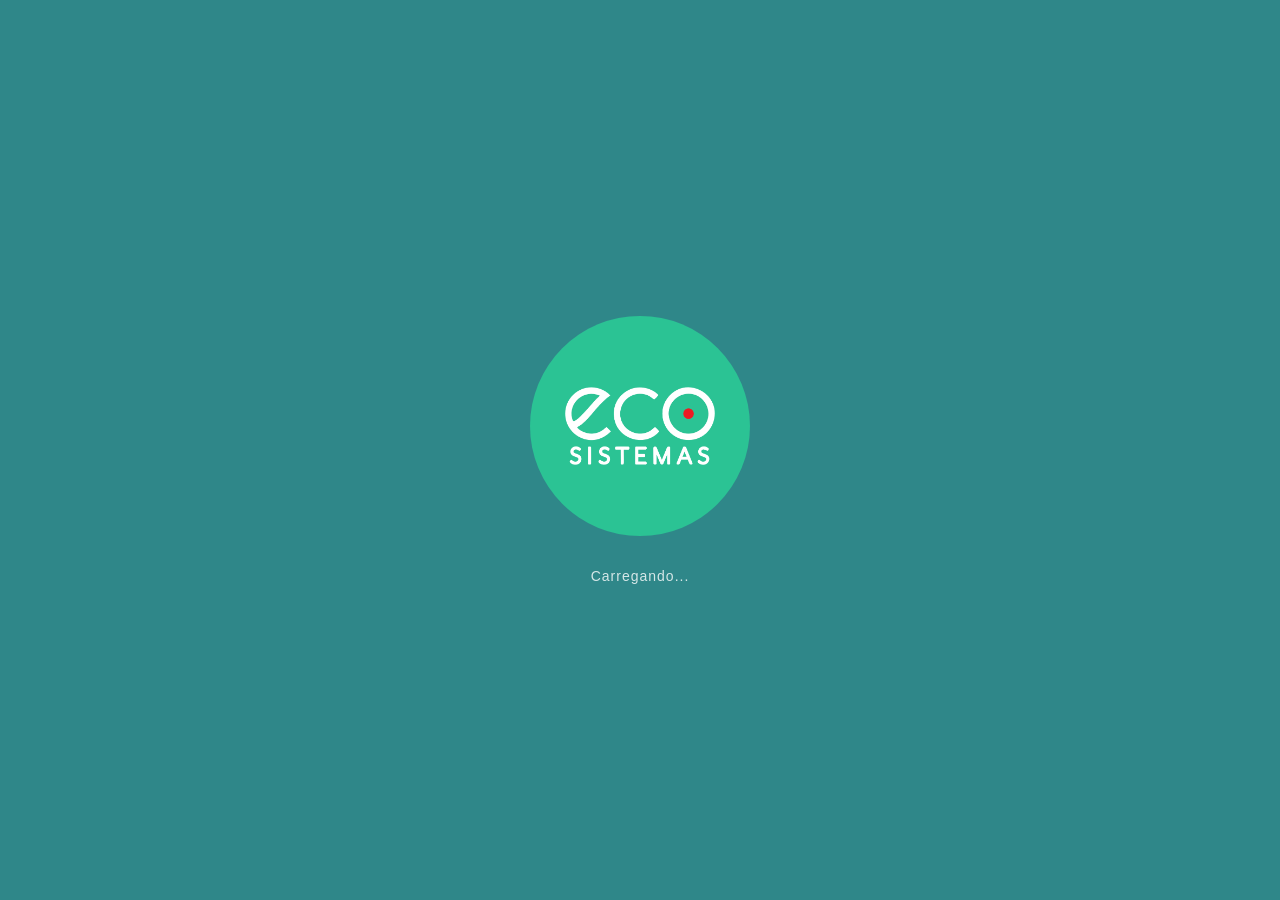
<file: frontend/index.html>
<!DOCTYPE html>
<html lang="pt-BR">
<head>
    <meta charset="UTF-8">
    <meta name="viewport" content="width=device-width, initial-scale=1.0">
    <title>ECO Sistemas - DN</title>
    <link rel="stylesheet" href="css/style.css">
    <style>
        .splash-container {
            width: 100%;
            height: 100vh;
            display: flex;
            flex-direction: column;
            align-items: center;
            justify-content: center;
            background-color: #2F8789;
        }

        .splash-circulo {
            width: 220px;
            height: 220px;
            background-color: #2BC394;
            border-radius: 50%;
            display: flex;
            align-items: center;
            justify-content: center;
            animation: pulsar 1.5s ease-in-out infinite;
        }

        .splash-circulo img {
            width: 150px;
        }

        .splash-texto {
            margin-top: 32px;
            font-size: 14px;
            color: #FFFFFF;
            opacity: 0.8;
            letter-spacing: 1px;
        }

        @keyframes pulsar {
            0%   { transform: scale(1);    }
            50%  { transform: scale(1.05); }
            100% { transform: scale(1);    }
        }
    </style>
</head>
<body>

<div class="splash-container">
    <div class="splash-circulo">
        <img src="assets/logo-vertical.png" alt="ECO Sistemas">
    </div>
    <p class="splash-texto">Carregando...</p>
</div>

<script>
    // Aguarda 2.5 segundos e redireciona para a tela de login
    setTimeout(function() {
        window.location.href = 'login.html';
    }, 2500);
</script>

</body>
</html>
</file>
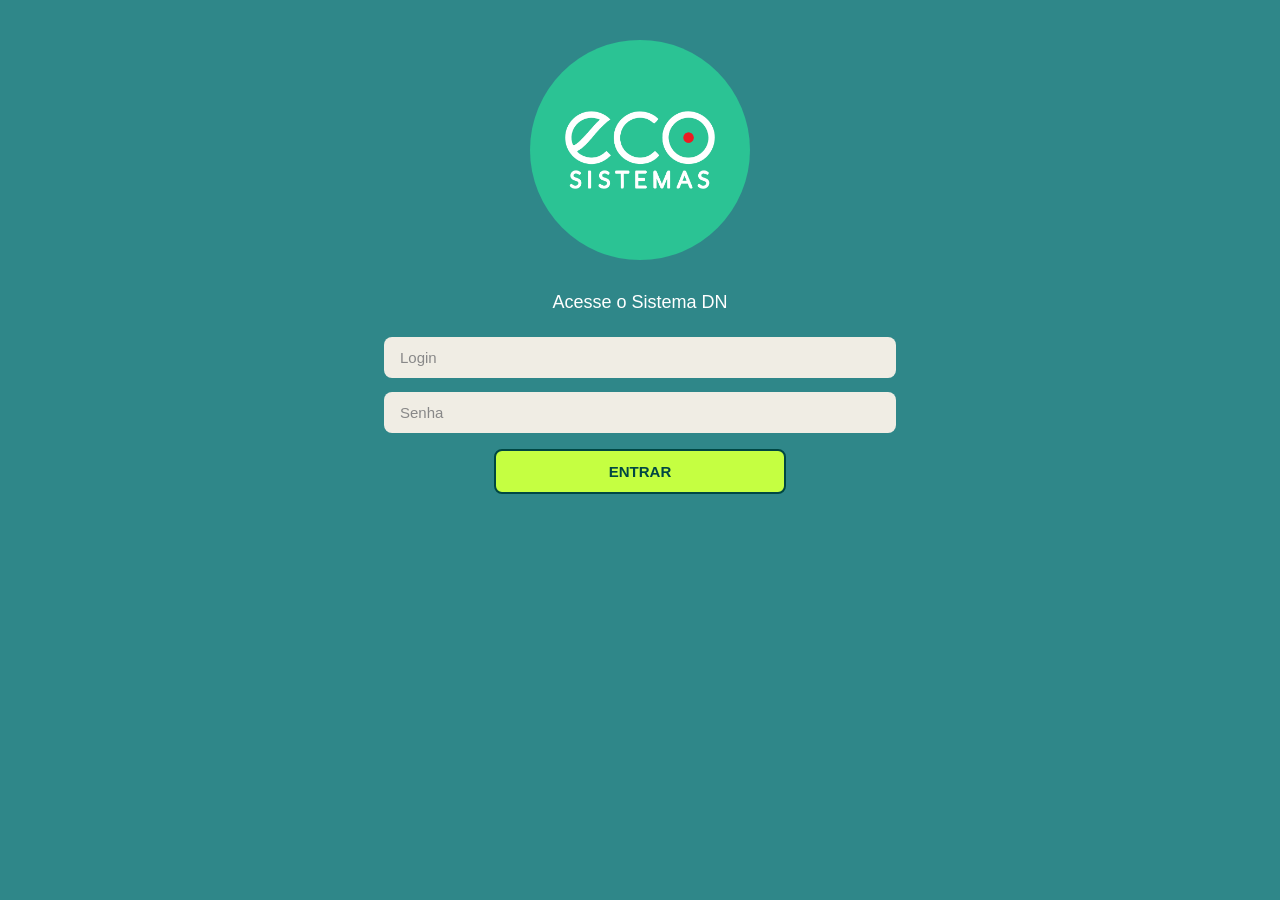
<file: frontend/entrega-concluido.html>
<!DOCTYPE html>
<html lang="pt-BR">
<head>
    <meta charset="UTF-8">
    <meta name="viewport" content="width=device-width, initial-scale=1.0">
    <title>ECO Sistemas - Chamado Atendido</title>
    <link rel="stylesheet" href="css/style.css">
    <style>
        .home-container {
            width: 100%;
            min-height: 100vh;
            background-color: #2F8789;
            padding-bottom: 40px;
        }

        .titulo-tela {
            text-align: center;
            font-size: 16px;
            font-weight: bold;
            color: #FFFFFF;
            margin: 16px 0 8px 0;
        }

        .area-central {
            display: flex;
            flex-direction: column;
            align-items: center;
            justify-content: center;
            min-height: 60vh;
            gap: 24px;
        }
    </style>
</head>
<body>

<div class="home-container">

    <!-- HEADER -->
    <div class="header">
        <img src="assets/logo-horizontal.png" alt="ECO Sistemas">
        <span class="data-local" id="dataAtual"></span>
    </div>

    <!-- CONTEÚDO -->
    <div class="conteudo">

        <p class="titulo-tela">Fechamento da Entrega</p>

        <div class="area-central">

            <!-- ÍCONE DE LOADING -->
            <div class="loading" id="iconeLoading"></div>

            <!-- ALERTA DE CHAMADO ATENDIDO -->
            <div class="alerta-atendido" id="alertaAtendido" style="display:none;">
                <p class="titulo">CHAMADO ATENDIDO!</p>
                <p>O chamado foi atendido e salvo.</p>
                <p>Bom trabalho.</p>
            </div>

        </div>

    </div>
</div>

<script src="js/entrega-concluido.js"></script>

</body>
</html>
</file>
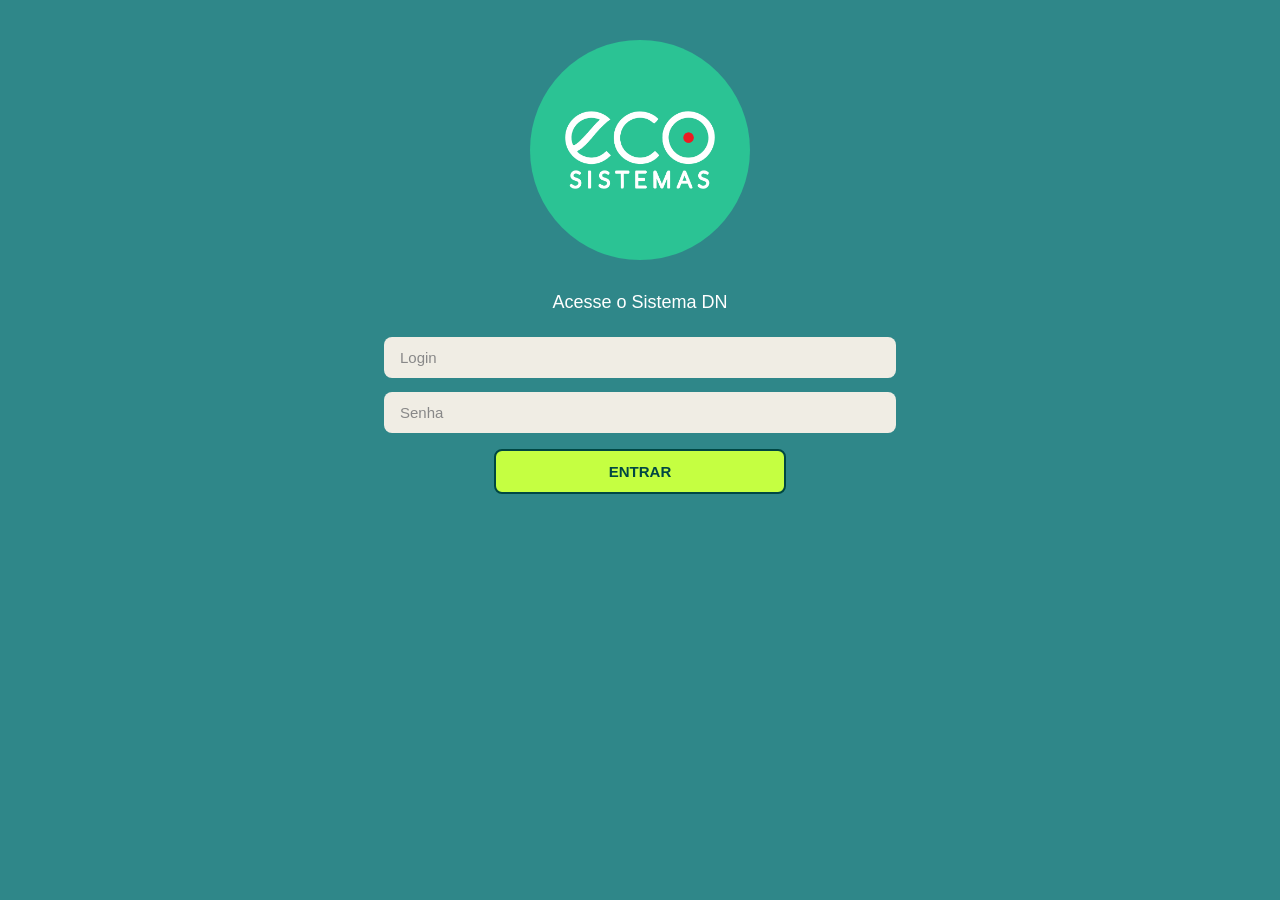
<file: frontend/entrega-fechamento.html>
<!DOCTYPE html>
<html lang="pt-BR">
<head>
    <meta charset="UTF-8">
    <meta name="viewport" content="width=device-width, initial-scale=1.0">
    <title>ECO Sistemas - Fechamento da Entrega</title>
    <link rel="stylesheet" href="css/style.css">
    <style>
        .home-container {
            width: 100%;
            min-height: 100vh;
            background-color: #2F8789;
            padding-bottom: 40px;
        }

        .titulo-tela {
            text-align: center;
            font-size: 16px;
            font-weight: bold;
            color: #FFFFFF;
            margin: 16px 0 8px 0;
        }

        .campo-consultor {
            width: calc(100% - 48px);
            max-width: 340px;
            margin: 8px auto;
            padding: 12px 16px;
            border-radius: 8px;
            background-color: #F0EDE4;
            color: #000000;
            font-size: 14px;
            opacity: 0.8;
        }

        .campo-com-botao {
            width: calc(100% - 48px);
            max-width: 340px;
            margin: 8px auto;
            display: flex;
            gap: 8px;
            align-items: center;
        }

        .campo-com-botao input {
            flex: 1;
            padding: 12px 16px;
            border-radius: 8px;
            border: none;
            background-color: #F0EDE4;
            color: #000000;
            font-size: 14px;
            outline: none;
        }

        .btn-caneta {
            width: 48px;
            height: 48px;
            background-color: #2BC394;
            border: 2px solid #004743;
            border-radius: 8px;
            cursor: pointer;
            display: flex;
            align-items: center;
            justify-content: center;
            flex-shrink: 0;
            font-size: 20px;
        }

        .btn-caneta:active {
            opacity: 0.85;
        }

        .tela-assinatura {
            display: none;
            position: fixed;
            top: 0;
            left: 0;
            width: 100%;
            height: 100%;
            background-color: #2F8789;
            z-index: 999;
            flex-direction: column;
            align-items: center;
            justify-content: center;
        }

        .tela-assinatura.ativa {
            display: flex;
        }

        .tela-assinatura canvas {
            background-color: #F0EDE4;
            border-radius: 8px;
            border: 2px solid #004743;
            touch-action: none;
        }

        .tela-assinatura .instrucao {
            color: #FFFFFF;
            font-size: 14px;
            margin-bottom: 16px;
            text-align: center;
        }

        .botoes-assinatura {
            display: flex;
            gap: 12px;
            margin-top: 16px;
            flex-wrap: wrap;
            justify-content: center;
        }

        .botoes-assinatura button {
            padding: 12px 24px;
            border-radius: 8px;
            font-size: 14px;
            font-weight: bold;
            cursor: pointer;
            border: 2px solid #004743;
        }

        .btn-confirmar-assinatura {
            background-color: #C5FF41;
            color: #004743;
        }

        .btn-apagar-assinatura {
            background-color: #00FFFF;
            color: #004743;
        }

        .btn-voltar-assinatura {
            background-color: #FFFFFF;
            color: #004743;
        }

        @media (min-width: 768px) {
            .campo-consultor,
            .campo-com-botao {
                max-width: 480px;
            }
        }

        @media (min-width: 1024px) {
            .campo-consultor,
            .campo-com-botao {
                max-width: 560px;
            }
        }
    </style>
</head>
<body>

<div class="home-container">

    <!-- HEADER -->
    <div class="header">
        <img src="assets/logo-horizontal.png" alt="ECO Sistemas">
        <span class="data-local" id="dataAtual"></span>
    </div>

    <!-- CONTEÚDO -->
    <div class="conteudo">

        <p class="titulo-tela">Fechamento da Entrega</p>

        <!-- CONSULTOR -->
        <div class="dropdown-container">
            <label>Consultor</label>
        </div>
        <div class="campo-consultor" id="campoConsultor"></div>

        <!-- NOME DO CLIENTE COM BOTÃO DE ASSINATURA -->
        <div class="dropdown-container">
            <label>Nome do cliente</label>
        </div>
        <div class="campo-com-botao">
            <input
                    type="text"
                    id="nomeCliente"
                    placeholder="Nome do cliente"
                    autocomplete="off"
            >
            <button class="btn-caneta" id="btnCaneta" title="Abrir tela de assinatura">
                ✏️
            </button>
        </div>

        <!-- FUNÇÃO DO CLIENTE -->
        <div class="dropdown-container">
            <label>Função do cliente</label>
            <select id="selectFuncao">
                <option value="">Selecione a função</option>
                <option value="Administrador(a)">Administrador(a)</option>
                <option value="ACS">ACS</option>
                <option value="Coordenador(a)">Coordenador(a)</option>
                <option value="Diretor(a)">Diretor(a)</option>
                <option value="Enfermeiro(a)">Enfermeiro(a)</option>
                <option value="Médico(a)">Médico(a)</option>
                <option value="Tec. Enfermagem">Tec. Enfermagem</option>
            </select>
        </div>

        <!-- SETOR ATENDIDO -->
        <div class="campo-texto">
            <label>Setor atendido</label>
            <input
                    type="text"
                    id="setorAtendido"
                    placeholder="Setor atendido"
                    autocomplete="off"
            >
        </div>

        <!-- BOTÕES -->
        <button class="btn-salvar" id="btnSalvar">SALVAR</button>
        <button class="btn-voltar" id="btnVoltar">VOLTAR</button>

    </div>
</div>

<!-- TELA DE ASSINATURA -->
<div class="tela-assinatura" id="telaAssinatura">
    <p class="instrucao">Assine no espaço abaixo usando o dedo</p>
    <canvas id="canvasAssinatura"></canvas>
    <div class="botoes-assinatura">
        <button class="btn-confirmar-assinatura" id="btnConfirmarAssinatura">CONTINUAR</button>
        <button class="btn-apagar-assinatura" id="btnApagarAssinatura">APAGAR</button>
        <button class="btn-voltar-assinatura" id="btnVoltarAssinatura">VOLTAR</button>
    </div>
</div>

<script src="js/entrega-fechamento.js"></script>

</body>
</html>
</file>
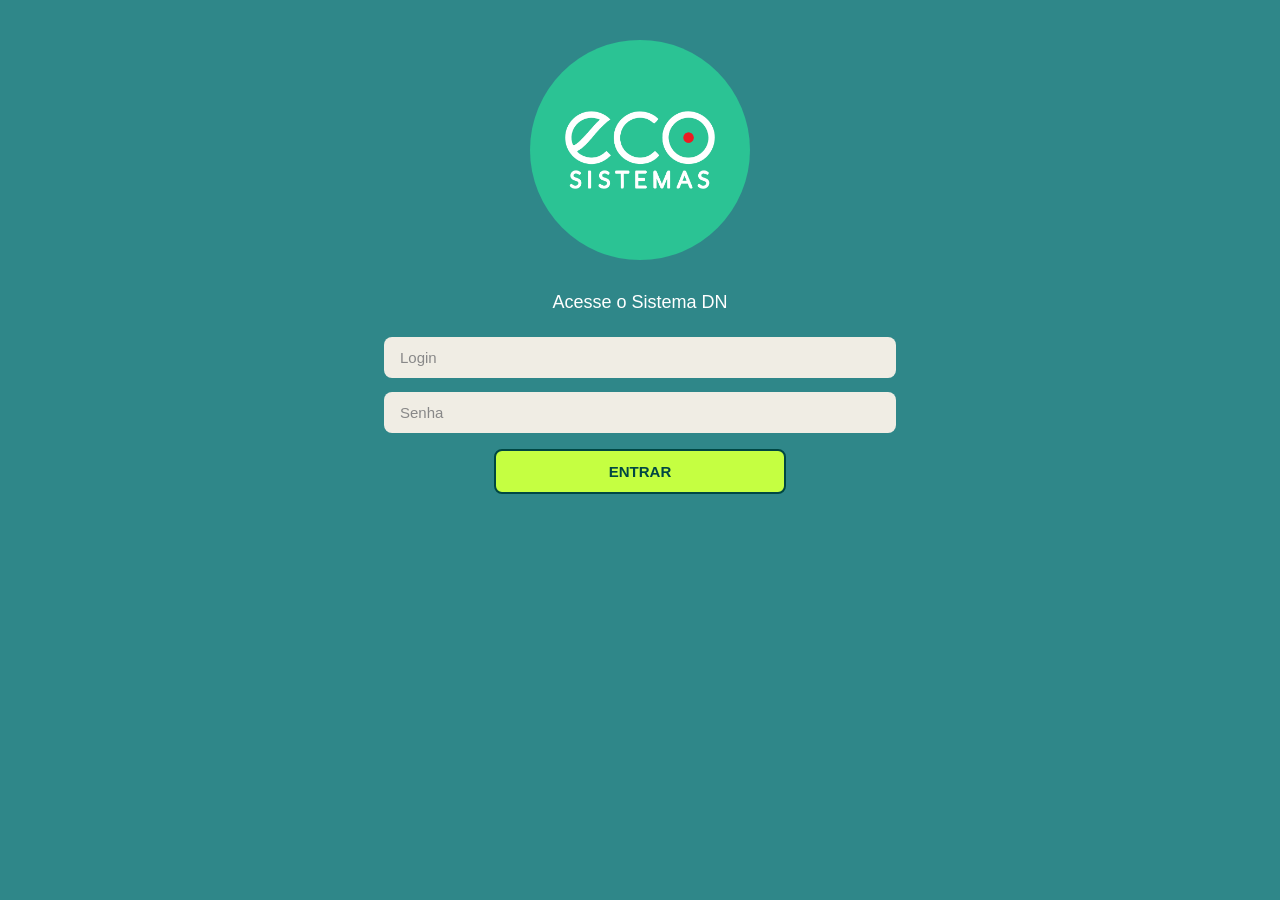
<file: frontend/entrega-preenchimento.html>
<!DOCTYPE html>
<html lang="pt-BR">
<head>
    <meta charset="UTF-8">
    <meta name="viewport" content="width=device-width, initial-scale=1.0">
    <title>ECO Sistemas - Entrega de Equipamentos</title>
    <link rel="stylesheet" href="css/style.css">
    <style>
        .home-container {
            width: 100%;
            min-height: 100vh;
            background-color: #2F8789;
            padding-bottom: 40px;
        }

        .titulo-tela {
            text-align: center;
            font-size: 16px;
            font-weight: bold;
            color: #FFFFFF;
            margin: 16px 0 8px 0;
        }

        .subtitulo-tela {
            text-align: center;
            font-size: 13px;
            color: #FFFFFF;
            opacity: 0.75;
            margin-bottom: 16px;
        }

        .secao-label {
            width: calc(100% - 48px);
            max-width: 340px;
            margin: 16px auto 8px auto;
            font-size: 13px;
            color: #FFFFFF;
            font-weight: bold;
            opacity: 0.9;
        }

        .grid-dois {
            width: calc(100% - 48px);
            max-width: 340px;
            margin: 4px auto;
            display: grid;
            grid-template-columns: 1fr 1fr;
            gap: 8px;
        }

        .grid-dois input {
            width: 100%;
            padding: 12px 16px;
            border-radius: 8px;
            border: none;
            background-color: #F0EDE4;
            color: #000000;
            font-size: 14px;
            outline: none;
        }

        .grid-dois input::placeholder {
            color: #888888;
        }

        .btn-adicionar {
            background-color: #2BC394;
            color: #FFFFFF;
            border: 2px solid #004743;
            padding: 12px 32px;
            border-radius: 8px;
            font-size: 15px;
            font-weight: bold;
            cursor: pointer;
            width: calc(100% - 48px);
            max-width: 340px;
            margin: 12px auto;
            display: block;
        }

        .btn-adicionar:active {
            opacity: 0.85;
        }

        .lista-label {
            width: calc(100% - 48px);
            max-width: 340px;
            margin: 8px auto 4px auto;
            font-size: 13px;
            color: #FFFFFF;
            opacity: 0.75;
        }

        @media (min-width: 768px) {
            .secao-label,
            .grid-dois,
            .btn-adicionar,
            .lista-label {
                max-width: 480px;
            }
        }

        @media (min-width: 1024px) {
            .secao-label,
            .grid-dois,
            .btn-adicionar,
            .lista-label {
                max-width: 560px;
            }
        }
    </style>
</head>
<body>

<div class="home-container">

    <!-- HEADER -->
    <div class="header">
        <img src="assets/logo-horizontal.png" alt="ECO Sistemas">
        <span class="data-local" id="dataAtual"></span>
    </div>

    <!-- CONTEÚDO -->
    <div class="conteudo">

        <p class="titulo-tela">Entrega de Equipamentos</p>
        <p class="subtitulo-tela" id="subtituloUnidade"></p>

        <!-- DESCRIÇÃO DO EQUIPAMENTO -->
        <p class="secao-label">Descrição do equipamento</p>

        <div class="grid-dois">
            <input type="text" id="patrimonio" placeholder="Patrimônio" autocomplete="off">
            <input type="text" id="equipamento" placeholder="Equipamento" autocomplete="off">
        </div>

        <div class="grid-dois">
            <input type="text" id="marca" placeholder="Marca" autocomplete="off">
            <input type="text" id="modelo" placeholder="Modelo" autocomplete="off">
        </div>

        <div class="grid-dois">
            <input type="text" id="setorAlocado" placeholder="Setor alocado" autocomplete="off">
            <input type="text" id="verificado" placeholder="Verificado" autocomplete="off">
        </div>

        <!-- BOTÃO ADICIONAR -->
        <button class="btn-adicionar" id="btnAdicionar">ADICIONAR</button>

        <!-- LISTA DE EQUIPAMENTOS -->
        <p class="lista-label">Lista de equipamentos</p>
        <div class="lista-equipamentos" id="listaEquipamentos"></div>

        <!-- BOTÕES -->
        <button class="btn-continuar" id="btnContinuar">CONTINUAR</button>
        <button class="btn-voltar" id="btnVoltar">VOLTAR</button>

    </div>
</div>

<script src="js/entrega-preenchimento.js"></script>

</body>
</html>
</file>
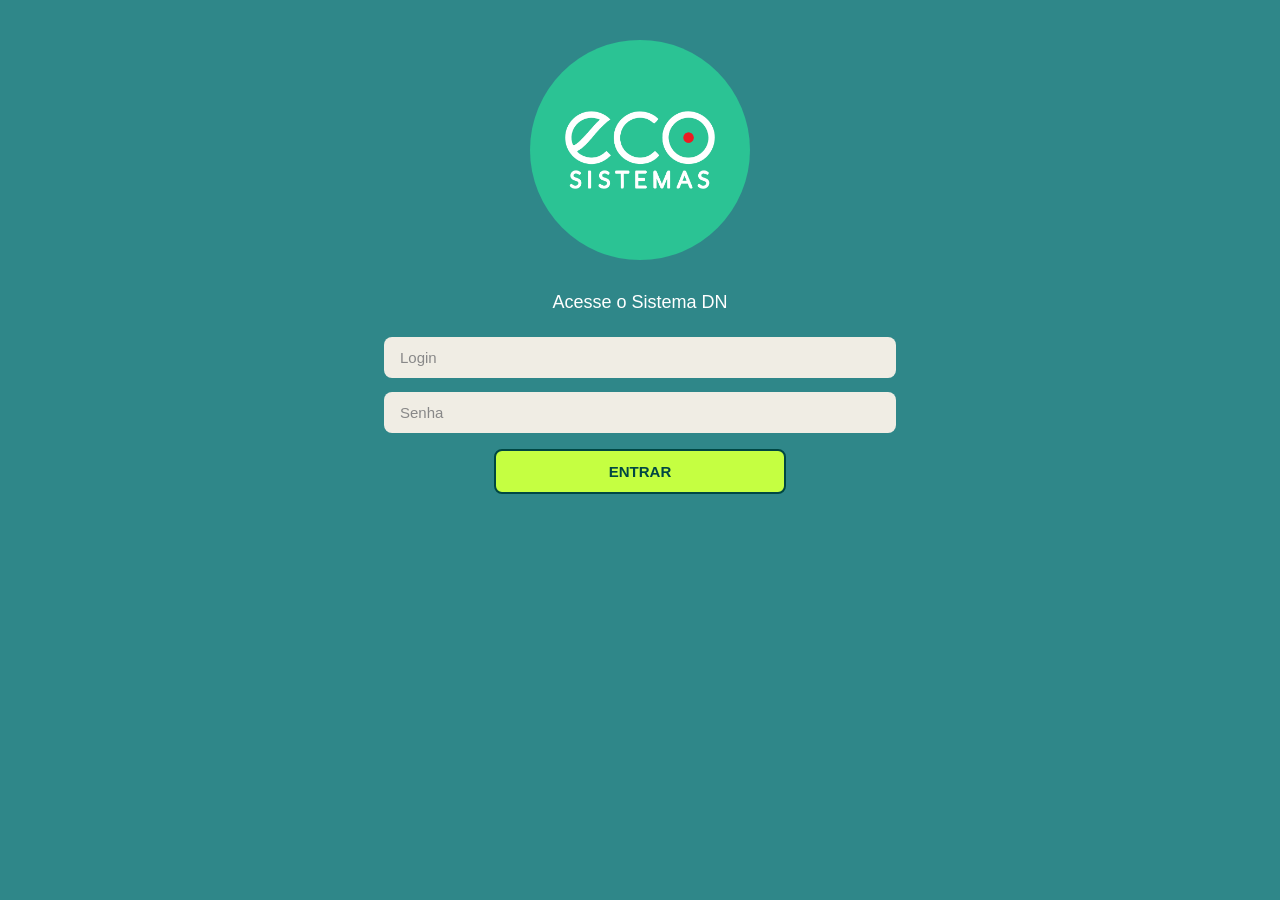
<file: frontend/home.html>
<!DOCTYPE html>
<html lang="pt-BR">
<head>
    <meta charset="UTF-8">
    <meta name="viewport" content="width=device-width, initial-scale=1.0">
    <title>ECO Sistemas - Início</title>
    <link rel="stylesheet" href="css/style.css">
    <style>
        .home-container {
            width: 100%;
            min-height: 100vh;
            background-color: #2F8789;
            padding-bottom: 40px;
        }

        .header {
            display: flex;
            justify-content: center;
            align-items: center;
            gap: 10px;
        }

        .titulo-secao {
            font-size: 13px;
            color: #FFFFFF;
            opacity: 0.75;
            text-align: center;
            margin: 16px 0 4px 0;
            letter-spacing: 0.5px;
        }

        .campo-leitura {
            width: calc(100% - 48px);
            max-width: 340px;
            margin: 8px auto;
            padding: 12px 16px;
            border-radius: 8px;
            background-color: #F0EDE4;
            color: #000000;
            font-size: 14px;
            min-height: 44px;
            word-break: break-word;
        }

        .campo-leitura.corpo {
            min-height: 100px;
            line-height: 1.5;
            overflow-y: auto;
            max-height: 160px;
        }

        .separador {
            width: calc(100% - 48px);
            max-width: 340px;
            margin: 16px auto 8px auto;
            border: none;
            border-top: 1px solid rgba(255,255,255,0.2);
        }

        @media (min-width: 768px) {
            .campo-leitura {
                max-width: 480px;
                width: calc(100% - 48px);
            }
        }

        @media (min-width: 1024px) {
            .campo-leitura {
                max-width: 560px;
            }
        }
    </style>
</head>
<body>

<div class="home-container">

    <!-- HEADER -->
    <div class="header">
        <img src="assets/logo-horizontal.png" alt="ECO Sistemas">
        <span class="data-local" id="dataAtual"></span>
    </div>

    <!-- CONTEÚDO -->
    <div class="conteudo">

        <!-- SELEÇÃO DE SMS -->
        <div class="dropdown-container">
            <label>Secretaria Municipal de Saúde</label>
            <select id="selectSms">
                <option value="">Selecione o SMS</option>
            </select>
        </div>

        <!-- SELEÇÃO DE UNIDADE DE SAÚDE -->
        <div class="dropdown-container">
            <label>Unidade de Saúde</label>
            <select id="selectUnidade" disabled>
                <option value="">Selecione a Unidade</option>
            </select>
        </div>

        <!-- SELEÇÃO DE TICKET -->
        <div class="dropdown-container">
            <label>Número do Ticket</label>
            <select id="selectTicket" disabled>
                <option value="">Sem tickets em aberto</option>
            </select>
        </div>

        <hr class="separador">

        <!-- TÍTULO DO CHAMADO -->
        <p class="titulo-secao">Título do Chamado</p>
        <div class="campo-leitura" id="campoTitulo">—</div>

        <!-- CORPO DO CHAMADO -->
        <p class="titulo-secao">Descrição do Chamado</p>
        <div class="campo-leitura corpo" id="campoCorpo">—</div>

        <hr class="separador">

        <!-- SELEÇÃO DE DN -->
        <div class="dropdown-container">
            <label>Documento Normativo (DN)</label>
            <select id="selectDn" disabled>
                <option value="">Selecione o tipo de DN</option>
                <option value="visita">DN25 - Relatório de Visita Técnica</option>
                <option value="entrega">DN75 - Entrega de Equipamentos</option>
                <option value="recolha">DN75 - Recolha de Equipamentos</option>
                <option value="retirada">DN75 - Retirada de Equipamentos</option>
                <option value="substituicao">DN75B - Substituição de Equipamentos</option>
                <option value="movimentacao">DN75C - Movimentação de Equipamentos</option>
            </select>
        </div>

        <!-- BOTÃO CONTINUAR -->
        <button class="btn-continuar" id="btnContinuar" style="display:none;">
            CONTINUAR
        </button>

    </div>
</div>

<script src="js/home.js"></script>

</body>
</html>
</file>
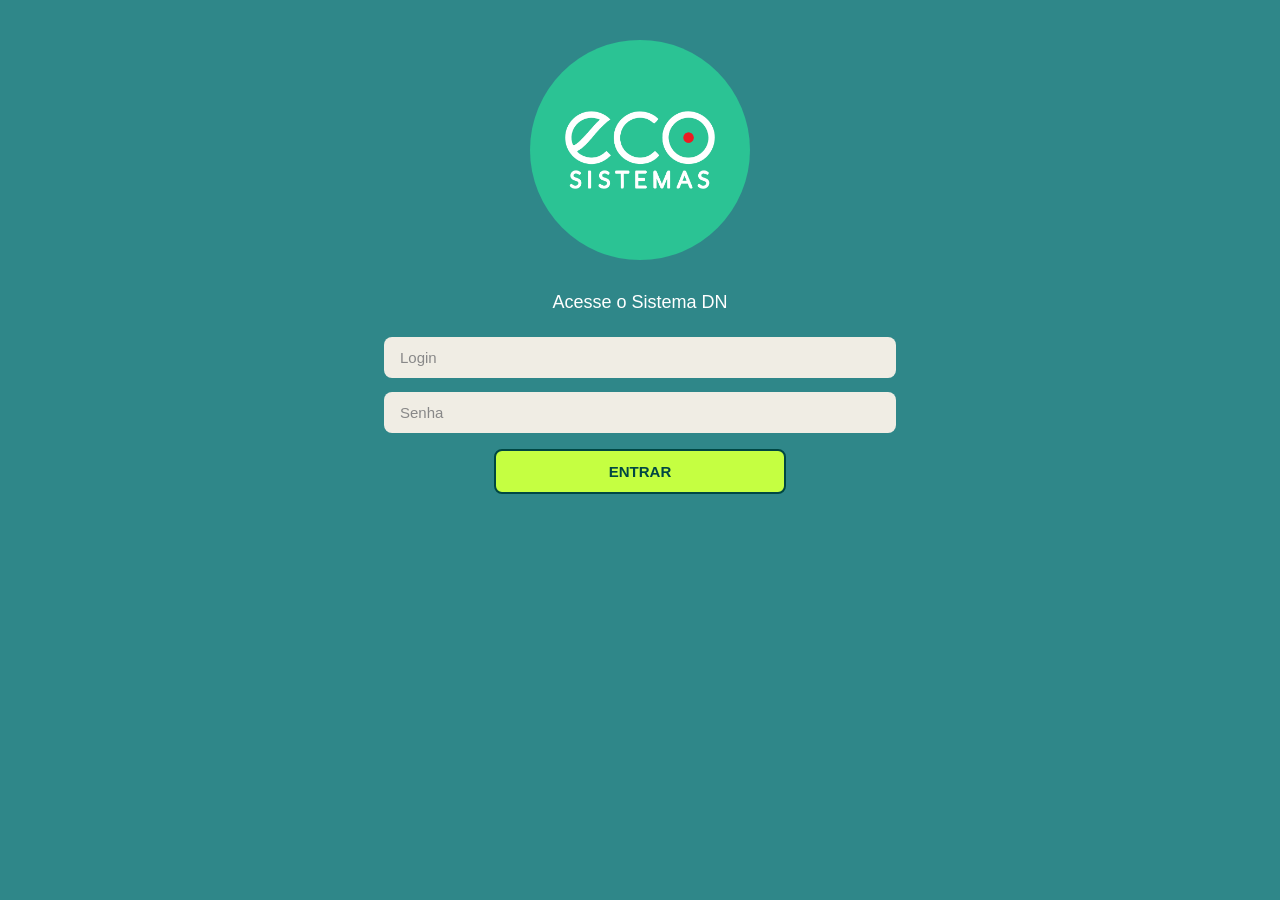
<file: frontend/login.html>
<!DOCTYPE html>
<html lang="pt-BR">
<head>
    <meta charset="UTF-8">
    <meta name="viewport" content="width=device-width, initial-scale=1.0">
    <title>ECO Sistemas - Login</title>
    <link rel="stylesheet" href="css/style.css">
    <style>
        .login-container {
            width: 100%;
            min-height: 100vh;
            display: flex;
            flex-direction: column;
            align-items: center;
            background-color: #2F8789;
            padding-bottom: 40px;
        }

        .circulo-login {
            width: 220px;
            height: 220px;
            background-color: #2BC394;
            border-radius: 50%;
            display: flex;
            align-items: center;
            justify-content: center;
            margin: 40px auto 32px auto;
            animation: subirCirculo 0.8s ease forwards;
        }

        .circulo-login img {
            width: 150px;
        }

        @keyframes subirCirculo {
            from {
                transform: translateY(60px);
                opacity: 0;
            }
            to {
                transform: translateY(0);
                opacity: 1;
            }
        }

        .titulo-login {
            font-size: 18px;
            color: #FFFFFF;
            margin-bottom: 24px;
            text-align: center;
        }

        .mensagem-erro {
            color: #FF4444;
            background-color: #FFFFFF;
            border-radius: 8px;
            padding: 10px 16px;
            font-size: 14px;
            text-align: center;
            max-width: 292px;
            margin: 0 auto 12px auto;
            display: none;
        }

        .btn-entrar {
            background-color: #C5FF41;
            color: #004743;
            border: 2px solid #004743;
            padding: 12px 32px;
            border-radius: 8px;
            font-size: 15px;
            font-weight: bold;
            cursor: pointer;
            width: 100%;
            max-width: 292px;
            margin: 16px auto 0 auto;
            display: block;
        }

        .btn-entrar:active {
            opacity: 0.85;
        }
    </style>
</head>
<body>

<div class="login-container">

    <div class="circulo-login">
        <img src="assets/logo-vertical.png" alt="ECO Sistemas">
    </div>

    <p class="titulo-login">Acesse o Sistema DN</p>

    <div class="mensagem-erro" id="mensagemErro">
        Login ou senha inválidos.
    </div>

    <div class="form-login">
        <input
                type="text"
                id="inputLogin"
                placeholder="Login"
                autocomplete="off"
        >
        <input
                type="password"
                id="inputSenha"
                placeholder="Senha"
                autocomplete="off"
        >
    </div>

    <button class="btn-entrar" id="btnEntrar">ENTRAR</button>

</div>

<script src="js/auth.js"></script>

</body>
</html>
</file>
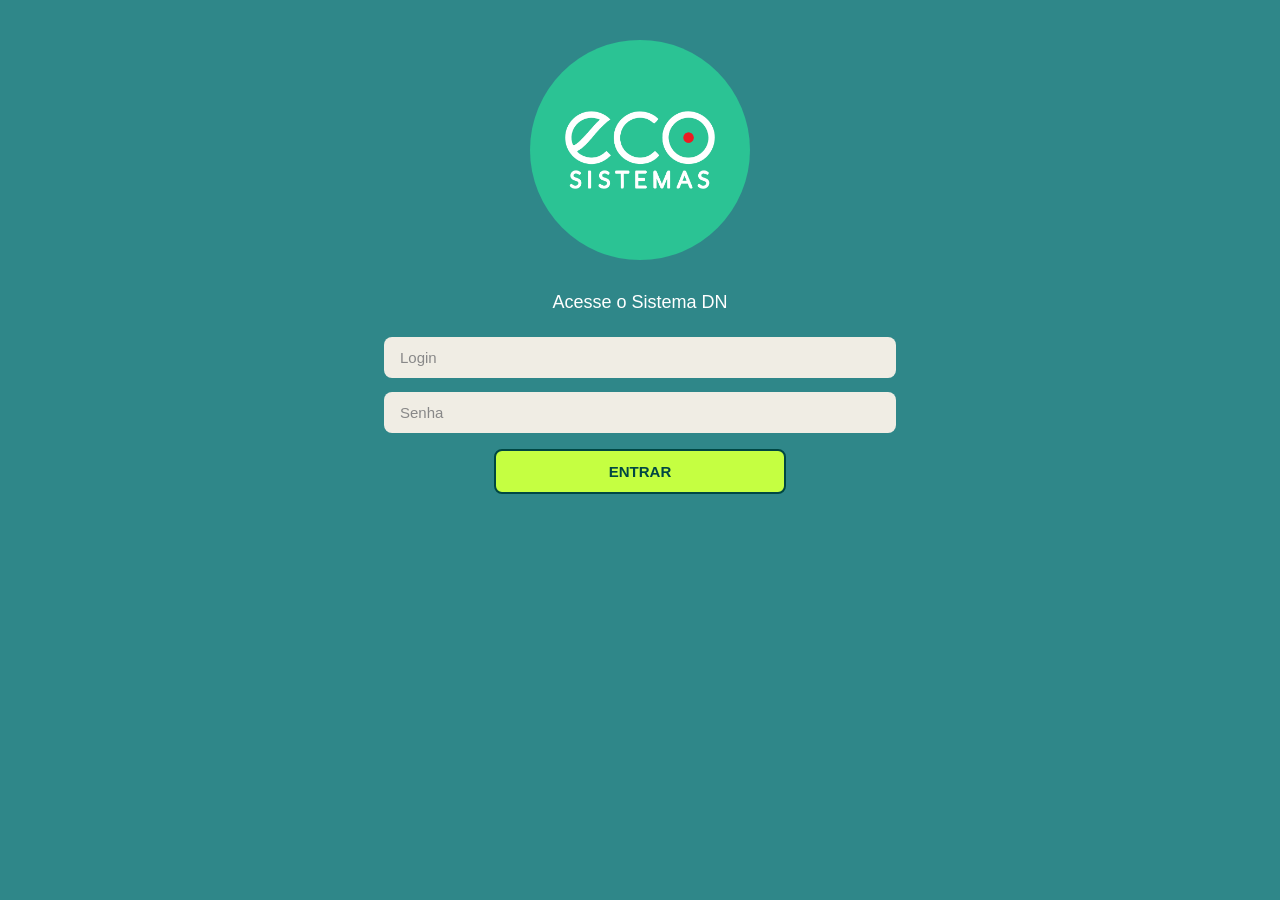
<file: frontend/visita-concluido.html>
<!DOCTYPE html>
<html lang="pt-BR">
<head>
    <meta charset="UTF-8">
    <meta name="viewport" content="width=device-width, initial-scale=1.0">
    <title>ECO Sistemas - Chamado Atendido</title>
    <link rel="stylesheet" href="css/style.css">
    <style>
        .home-container {
            width: 100%;
            min-height: 100vh;
            background-color: #2F8789;
            padding-bottom: 40px;
        }

        .header {
            display: flex;
            justify-content: center;
            align-items: center;
            gap: 10px;
        }

        .titulo-tela {
            text-align: center;
            font-size: 16px;
            font-weight: bold;
            color: #FFFFFF;
            margin: 16px 0 8px 0;
        }

        .area-central {
            display: flex;
            flex-direction: column;
            align-items: center;
            justify-content: center;
            min-height: 60vh;
            gap: 24px;
        }
    </style>
</head>
<body>

<div class="home-container">

    <!-- HEADER -->
    <div class="header">
        <img src="assets/logo-horizontal.png" alt="ECO Sistemas">
        <span class="data-local" id="dataAtual"></span>
    </div>

    <!-- CONTEÚDO -->
    <div class="conteudo">

        <p class="titulo-tela">Fechamento da Visita Técnica</p>

        <div class="area-central">

            <!-- ÍCONE DE LOADING -->
            <div class="loading" id="iconeLoading"></div>

            <!-- ALERTA DE CHAMADO ATENDIDO (aparece após salvar) -->
            <div class="alerta-atendido" id="alertaAtendido" style="display:none;">
                <p class="titulo">CHAMADO ATENDIDO!</p>
                <p>O chamado foi atendido e salvo.</p>
                <p>Bom trabalho.</p>
            </div>

        </div>

    </div>
</div>

<script src="js/visita-concluido.js"></script>

</body>
</html>
</file>
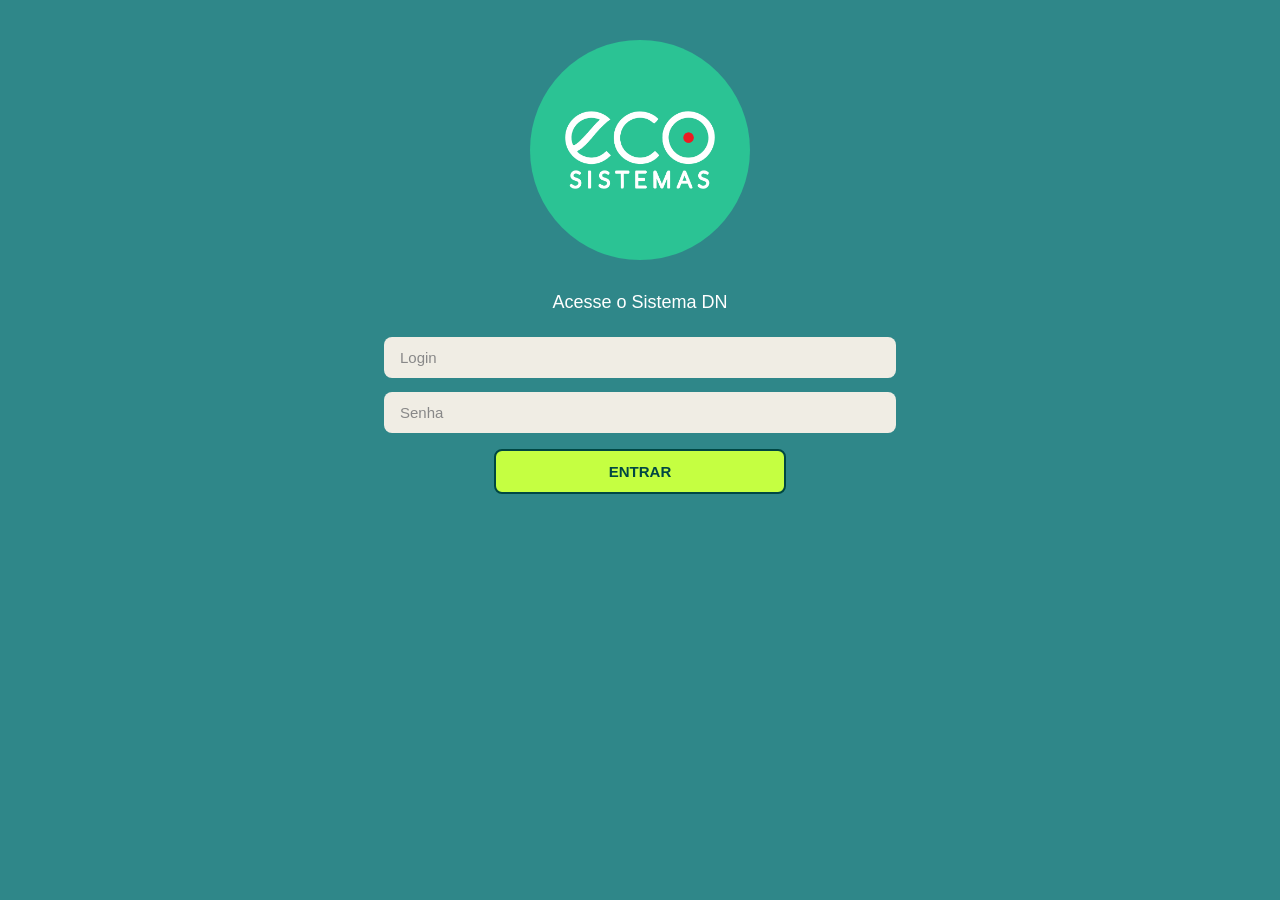
<file: frontend/visita-fechamento.html>
<!DOCTYPE html>
<html lang="pt-BR">
<head>
    <meta charset="UTF-8">
    <meta name="viewport" content="width=device-width, initial-scale=1.0">
    <title>ECO Sistemas - Fechamento da Visita</title>
    <link rel="stylesheet" href="css/style.css">
    <style>
        .home-container {
            width: 100%;
            min-height: 100vh;
            background-color: #2F8789;
            padding-bottom: 40px;
        }

        .header {
            display: flex;
            justify-content: center;
            align-items: center;
            gap: 10px;
        }

        .titulo-tela {
            text-align: center;
            font-size: 16px;
            font-weight: bold;
            color: #FFFFFF;
            margin: 16px 0 8px 0;
        }

        .campo-consultor {
            width: calc(100% - 48px);
            max-width: 340px;
            margin: 8px auto;
            padding: 12px 16px;
            border-radius: 8px;
            background-color: #F0EDE4;
            color: #000000;
            font-size: 14px;
            opacity: 0.8;
        }

        .campo-com-botao {
            width: calc(100% - 48px);
            max-width: 340px;
            margin: 8px auto;
            display: flex;
            gap: 8px;
            align-items: center;
        }

        .campo-com-botao input {
            flex: 1;
            padding: 12px 16px;
            border-radius: 8px;
            border: none;
            background-color: #F0EDE4;
            color: #000000;
            font-size: 14px;
            outline: none;
        }

        .btn-caneta {
            width: 48px;
            height: 48px;
            background-color: #2BC394;
            border: 2px solid #004743;
            border-radius: 8px;
            cursor: pointer;
            display: flex;
            align-items: center;
            justify-content: center;
            flex-shrink: 0;
            font-size: 20px;
        }

        .btn-caneta:active {
            opacity: 0.85;
        }

        /* TELA DE ASSINATURA */
        .tela-assinatura {
            display: none;
            position: fixed;
            top: 0;
            left: 0;
            width: 100%;
            height: 100%;
            background-color: #2F8789;
            z-index: 999;
            flex-direction: column;
            align-items: center;
            justify-content: center;
        }

        .tela-assinatura.ativa {
            display: flex;
        }

        .tela-assinatura canvas {
            background-color: #F0EDE4;
            border-radius: 8px;
            border: 2px solid #004743;
            touch-action: none;
        }

        .tela-assinatura .instrucao {
            color: #FFFFFF;
            font-size: 14px;
            margin-bottom: 16px;
            text-align: center;
        }

        .botoes-assinatura {
            display: flex;
            gap: 12px;
            margin-top: 16px;
            flex-wrap: wrap;
            justify-content: center;
        }

        .botoes-assinatura button {
            padding: 12px 24px;
            border-radius: 8px;
            font-size: 14px;
            font-weight: bold;
            cursor: pointer;
            border: 2px solid #004743;
        }

        .btn-confirmar-assinatura {
            background-color: #C5FF41;
            color: #004743;
        }

        .btn-apagar-assinatura {
            background-color: #00FFFF;
            color: #004743;
        }

        .btn-voltar-assinatura {
            background-color: #FFFFFF;
            color: #004743;
        }

        @media (min-width: 768px) {
            .campo-consultor,
            .campo-com-botao {
                max-width: 480px;
            }
        }

        @media (min-width: 1024px) {
            .campo-consultor,
            .campo-com-botao {
                max-width: 560px;
            }
        }
    </style>
</head>
<body>

<div class="home-container">

    <!-- HEADER -->
    <div class="header">
        <img src="assets/logo-horizontal.png" alt="ECO Sistemas">
        <span class="data-local" id="dataAtual"></span>
    </div>

    <!-- CONTEÚDO -->
    <div class="conteudo">

        <p class="titulo-tela">Fechamento da Visita Técnica</p>

        <!-- CONSULTOR -->
        <div class="dropdown-container">
            <label>Consultor</label>
        </div>
        <div class="campo-consultor" id="campoConsultor"></div>

        <!-- NOME DO CLIENTE COM BOTÃO DE ASSINATURA -->
        <div class="dropdown-container">
            <label>Nome do cliente</label>
        </div>
        <div class="campo-com-botao">
            <input
                    type="text"
                    id="nomeCliente"
                    placeholder="Nome do cliente"
                    autocomplete="off"
            >
            <button class="btn-caneta" id="btnCaneta" title="Abrir tela de assinatura">
                ✏️
            </button>
        </div>

        <!-- FUNÇÃO DO CLIENTE -->
        <div class="dropdown-container">
            <label>Função do cliente</label>
            <select id="selectFuncao">
                <option value="">Selecione a função</option>
                <option value="Administrador(a)">Administrador(a)</option>
                <option value="ACS">ACS</option>
                <option value="Coordenador(a)">Coordenador(a)</option>
                <option value="Diretor(a)">Diretor(a)</option>
                <option value="Enfermeiro(a)">Enfermeiro(a)</option>
                <option value="Médico(a)">Médico(a)</option>
                <option value="Tec. Enfermagem">Tec. Enfermagem</option>
            </select>
        </div>

        <!-- SETOR ATENDIDO -->
        <div class="campo-texto">
            <label>Setor atendido</label>
            <input
                    type="text"
                    id="setorAtendido"
                    placeholder="Setor atendido"
                    autocomplete="off"
            >
        </div>

        <!-- PRODUTO -->
        <div class="dropdown-container">
            <label>Produto / Sistema</label>
            <select id="selectProduto">
                <option value="">Selecione o produto</option>
                <option value="Prime">Prime</option>
                <option value="SER">SER</option>
                <option value="Klinikos">Klinikos</option>
                <option value="Stok">Stok</option>
                <option value="Mandados Judiciais">Mandados Judiciais</option>
            </select>
        </div>

        <!-- BOTÕES -->
        <button class="btn-salvar" id="btnSalvar">SALVAR</button>
        <button class="btn-voltar" id="btnVoltar">VOLTAR</button>

    </div>
</div>

<!-- TELA DE ASSINATURA -->
<div class="tela-assinatura" id="telaAssinatura">
    <p class="instrucao">Assine no espaço abaixo usando o dedo</p>
    <canvas id="canvasAssinatura"></canvas>
    <div class="botoes-assinatura">
        <button class="btn-confirmar-assinatura" id="btnConfirmarAssinatura">CONTINUAR</button>
        <button class="btn-apagar-assinatura" id="btnApagarAssinatura">APAGAR</button>
        <button class="btn-voltar-assinatura" id="btnVoltarAssinatura">VOLTAR</button>
    </div>
</div>

<script src="js/visita-fechamento.js"></script>

</body>
</html>
</file>
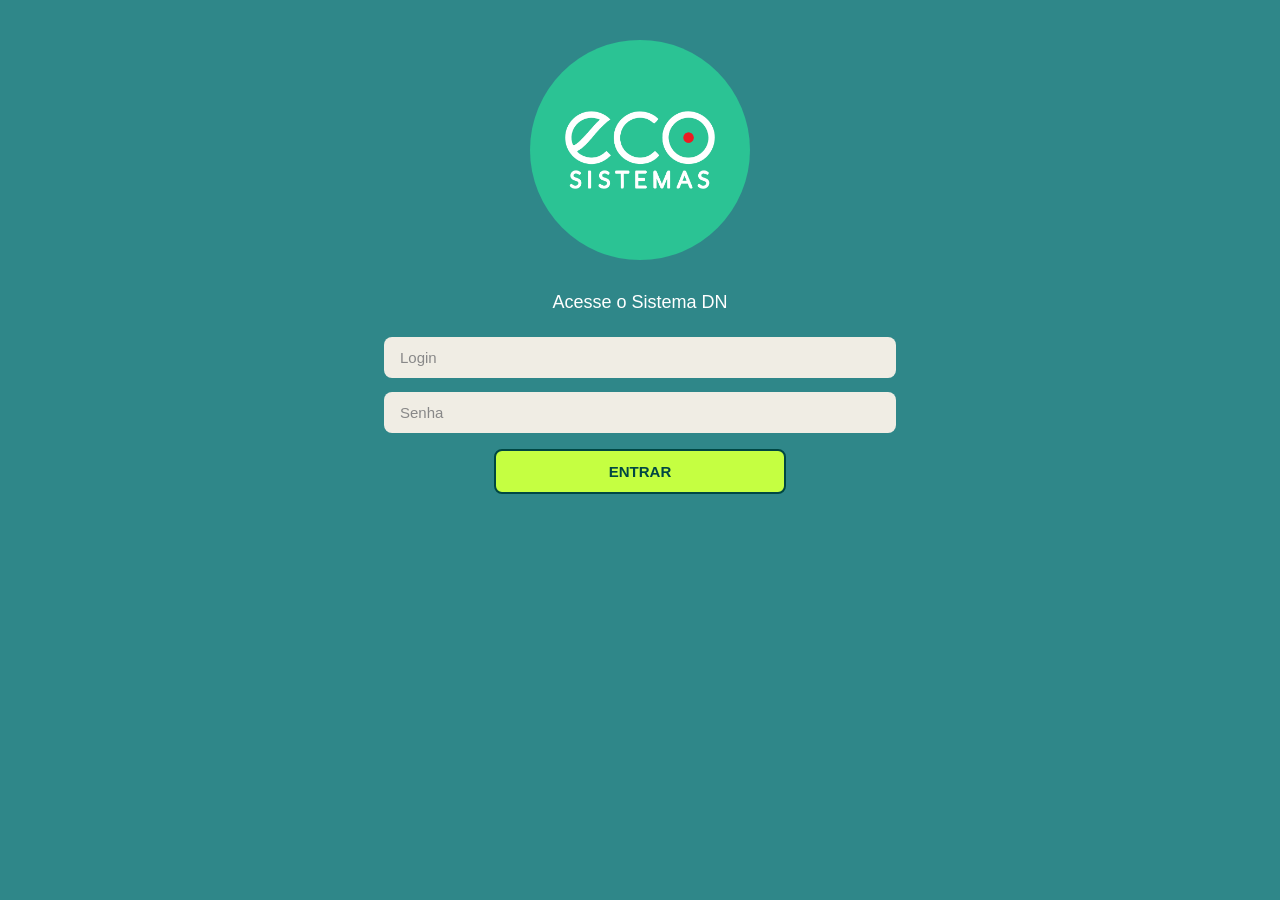
<file: frontend/visita-preenchimento.html>
<!DOCTYPE html>
<html lang="pt-BR">
<head>
    <meta charset="UTF-8">
    <meta name="viewport" content="width=device-width, initial-scale=1.0">
    <title>ECO Sistemas - Visita Técnica</title>
    <link rel="stylesheet" href="css/style.css">
    <style>
        .home-container {
            width: 100%;
            min-height: 100vh;
            background-color: #2F8789;
            padding-bottom: 40px;
        }

        .header {
            display: flex;
            justify-content: center;
            align-items: center;
            gap: 10px;
        }

        .titulo-tela {
            text-align: center;
            font-size: 16px;
            font-weight: bold;
            color: #FFFFFF;
            margin: 16px 0 8px 0;
        }

        .subtitulo-tela {
            text-align: center;
            font-size: 13px;
            color: #FFFFFF;
            opacity: 0.75;
            margin-bottom: 16px;
        }
    </style>
</head>
<body>

<div class="home-container">

    <!-- HEADER -->
    <div class="header">
        <img src="assets/logo-horizontal.png" alt="ECO Sistemas">
        <span class="data-local" id="dataAtual"></span>
    </div>

    <!-- CONTEÚDO -->
    <div class="conteudo">

        <p class="titulo-tela">Relatório de Visita Técnica</p>
        <p class="subtitulo-tela" id="subtituloUnidade"></p>

        <!-- ESTADO DO EQUIPAMENTO -->
        <div class="campo-texto">
            <label>Estado em que o equipamento foi encontrado</label>
            <textarea
                    id="estadoEquipamento"
                    placeholder="Descreva o estado em que o equipamento foi encontrado..."
                    rows="5"
            ></textarea>
        </div>

        <!-- O QUE FOI FEITO -->
        <div class="campo-texto">
            <label>O que foi feito / Medidas tomadas</label>
            <textarea
                    id="servicosRealizados"
                    placeholder="Descreva o que foi feito e as medidas tomadas..."
                    rows="5"
            ></textarea>
        </div>

        <!-- AVALIAÇÃO DO CLIENTE -->
        <div class="campo-texto">
            <label>Avaliação do cliente sobre o atendimento</label>
            <textarea
                    id="avaliacaoCliente"
                    placeholder="Descreva a avaliação do cliente sobre o atendimento..."
                    rows="5"
            ></textarea>
        </div>

        <!-- BOTÕES -->
        <button class="btn-continuar" id="btnContinuar">CONTINUAR</button>
        <button class="btn-voltar" id="btnVoltar">VOLTAR</button>

    </div>
</div>

<script src="js/visita-preenchimento.js"></script>

</body>
</html>
</file>
<file: frontend/css/style.css>
/* =============================================
   RESET E CONFIGURAÇÕES GLOBAIS
   ============================================= */
* {
    margin: 0;
    padding: 0;
    box-sizing: border-box;
    -webkit-tap-highlight-color: transparent;
}

html, body {
    width: 100%;
    height: 100%;
    font-family: 'Segoe UI', Tahoma, Geneva, Verdana, sans-serif;
    background-color: #2F8789;
    color: #FFFFFF;
    overflow-x: hidden;
}

/* =============================================
   BARRA SUPERIOR (header com logo)
   ============================================= */
.header {
    width: 100%;
    background-color: #2BC394;
    display: flex;
    align-items: center;
    padding: 10px 16px;
    position: fixed;
    top: 0;
    left: 0;
    z-index: 100;
    box-shadow: 0 2px 6px rgba(0, 0, 0, 0.2);
}

.header img {
    height: 40px;
}

.header .data-local {
    margin-left: 12px;
    font-size: 13px;
    color: #FFFFFF;
}

/* =============================================
   CONTEÚDO PRINCIPAL (abaixo do header)
   ============================================= */
.conteudo {
    padding-top: 70px;
    padding-bottom: 30px;
    min-height: 100vh;
    display: flex;
    flex-direction: column;
    align-items: center;
}

/* =============================================
   CÍRCULO VERDE (splash e login)
   ============================================= */
.circulo {
    width: 220px;
    height: 220px;
    background-color: #2BC394;
    border-radius: 50%;
    display: flex;
    align-items: center;
    justify-content: center;
    margin: 40px auto;
    transition: all 0.6s ease;
}

.circulo img {
    width: 150px;
}

/* =============================================
   FORMULÁRIO DE LOGIN
   ============================================= */
.form-login {
    width: 100%;
    max-width: 340px;
    display: flex;
    flex-direction: column;
    gap: 14px;
    padding: 0 24px;
}

.form-login input {
    width: 100%;
    padding: 12px 16px;
    border-radius: 8px;
    border: none;
    background-color: #F0EDE4;
    color: #000000;
    font-size: 15px;
    outline: none;
}

.form-login input::placeholder {
    color: #888888;
}

/* =============================================
   DROPDOWNS (setas verdes)
   ============================================= */
.dropdown-container {
    width: 100%;
    max-width: 340px;
    margin: 8px auto;
    padding: 0 24px;
}

.dropdown-container label {
    font-size: 13px;
    color: #FFFFFF;
    margin-bottom: 4px;
    display: block;
}

.dropdown-container select {
    width: 100%;
    padding: 12px 16px;
    border-radius: 8px;
    border: 2px solid #2BC394;
    background-color: #2F8789;
    color: #FFFFFF;
    font-size: 15px;
    outline: none;
    appearance: none;
    -webkit-appearance: none;
    background-image: url("data:image/svg+xml,%3Csvg xmlns='http://www.w3.org/2000/svg' width='16' height='16' fill='%232BC394' viewBox='0 0 16 16'%3E%3Cpath d='M7.247 11.14L2.451 5.658C1.885 5.013 2.345 4 3.204 4h9.592a1 1 0 0 1 .753 1.659l-4.796 5.48a1 1 0 0 1-1.506 0z'/%3E%3C/svg%3E");
    background-repeat: no-repeat;
    background-position: right 14px center;
    cursor: pointer;
}

.dropdown-container select option {
    background-color: #1e6668;
    color: #FFFFFF;
}

/* =============================================
   CAMPOS DE TEXTO (lacunas de preenchimento)
   ============================================= */
.campo-texto {
    width: 100%;
    max-width: 340px;
    margin: 8px auto;
    padding: 0 24px;
}

.campo-texto label {
    font-size: 13px;
    color: #FFFFFF;
    margin-bottom: 4px;
    display: block;
}

.campo-texto input,
.campo-texto textarea {
    width: 100%;
    padding: 12px 16px;
    border-radius: 8px;
    border: none;
    background-color: #F0EDE4;
    color: #000000;
    font-size: 15px;
    outline: none;
    resize: none;
}

.campo-texto textarea {
    min-height: 100px;
    overflow-y: auto;
    line-height: 1.5;
}

.campo-texto input[readonly],
.campo-texto textarea[readonly] {
    opacity: 0.8;
    cursor: not-allowed;
}

/* =============================================
   BOTÕES
   ============================================= */
.btn-continuar {
    background-color: #C5FF41;
    color: #004743;
    border: 2px solid #004743;
    padding: 12px 32px;
    border-radius: 8px;
    font-size: 15px;
    font-weight: bold;
    cursor: pointer;
    width: 100%;
    max-width: 292px;
    margin: 8px auto;
    display: block;
}

.btn-voltar {
    background-color: #FFFFFF;
    color: #004743;
    border: 2px solid #004743;
    padding: 12px 32px;
    border-radius: 8px;
    font-size: 15px;
    font-weight: bold;
    cursor: pointer;
    width: 100%;
    max-width: 292px;
    margin: 8px auto;
    display: block;
}

.btn-salvar {
    background-color: #00FFFF;
    color: #004743;
    border: 2px solid #004743;
    padding: 12px 32px;
    border-radius: 8px;
    font-size: 15px;
    font-weight: bold;
    cursor: pointer;
    width: 100%;
    max-width: 292px;
    margin: 8px auto;
    display: block;
}

.btn-continuar:active,
.btn-voltar:active,
.btn-salvar:active {
    opacity: 0.85;
}

/* =============================================
   ALERTA DE CHAMADO ATENDIDO
   ============================================= */
.alerta-atendido {
    background-color: #C5FF41;
    color: #004743;
    border: 2px solid #004743;
    border-radius: 12px;
    padding: 24px;
    text-align: center;
    font-weight: bold;
    font-size: 16px;
    max-width: 292px;
    margin: 40px auto;
}

.alerta-atendido .titulo {
    font-size: 18px;
    margin-bottom: 8px;
}

/* =============================================
   ÍCONE DE LOADING
   ============================================= */
.loading {
    width: 48px;
    height: 48px;
    border: 5px solid #FFFFFF;
    border-top-color: #2BC394;
    border-radius: 50%;
    animation: girar 0.8s linear infinite;
    margin: 20px auto;
}

@keyframes girar {
    to {
        transform: rotate(360deg);
    }
}

/* =============================================
   LISTA DE EQUIPAMENTOS
   ============================================= */
.lista-equipamentos {
    width: 100%;
    max-width: 340px;
    max-height: 200px;
    overflow-y: auto;
    background-color: #F0EDE4;
    border-radius: 8px;
    padding: 10px 14px;
    margin: 8px auto;
    color: #000000;
    font-size: 13px;
    line-height: 1.8;
}

/* =============================================
   RESPONSIVIDADE
   ============================================= */
@media (min-width: 768px) {
    .form-login,
    .dropdown-container,
    .campo-texto,
    .btn-continuar,
    .btn-voltar,
    .btn-salvar,
    .lista-equipamentos,
    .alerta-atendido {
        max-width: 480px;
    }

    .circulo {
        width: 260px;
        height: 260px;
    }

    .circulo img {
        width: 180px;
    }
}

@media (min-width: 1024px) {
    .form-login,
    .dropdown-container,
    .campo-texto,
    .btn-continuar,
    .btn-voltar,
    .btn-salvar,
    .lista-equipamentos,
    .alerta-atendido {
        max-width: 560px;
    }
}
</file>
